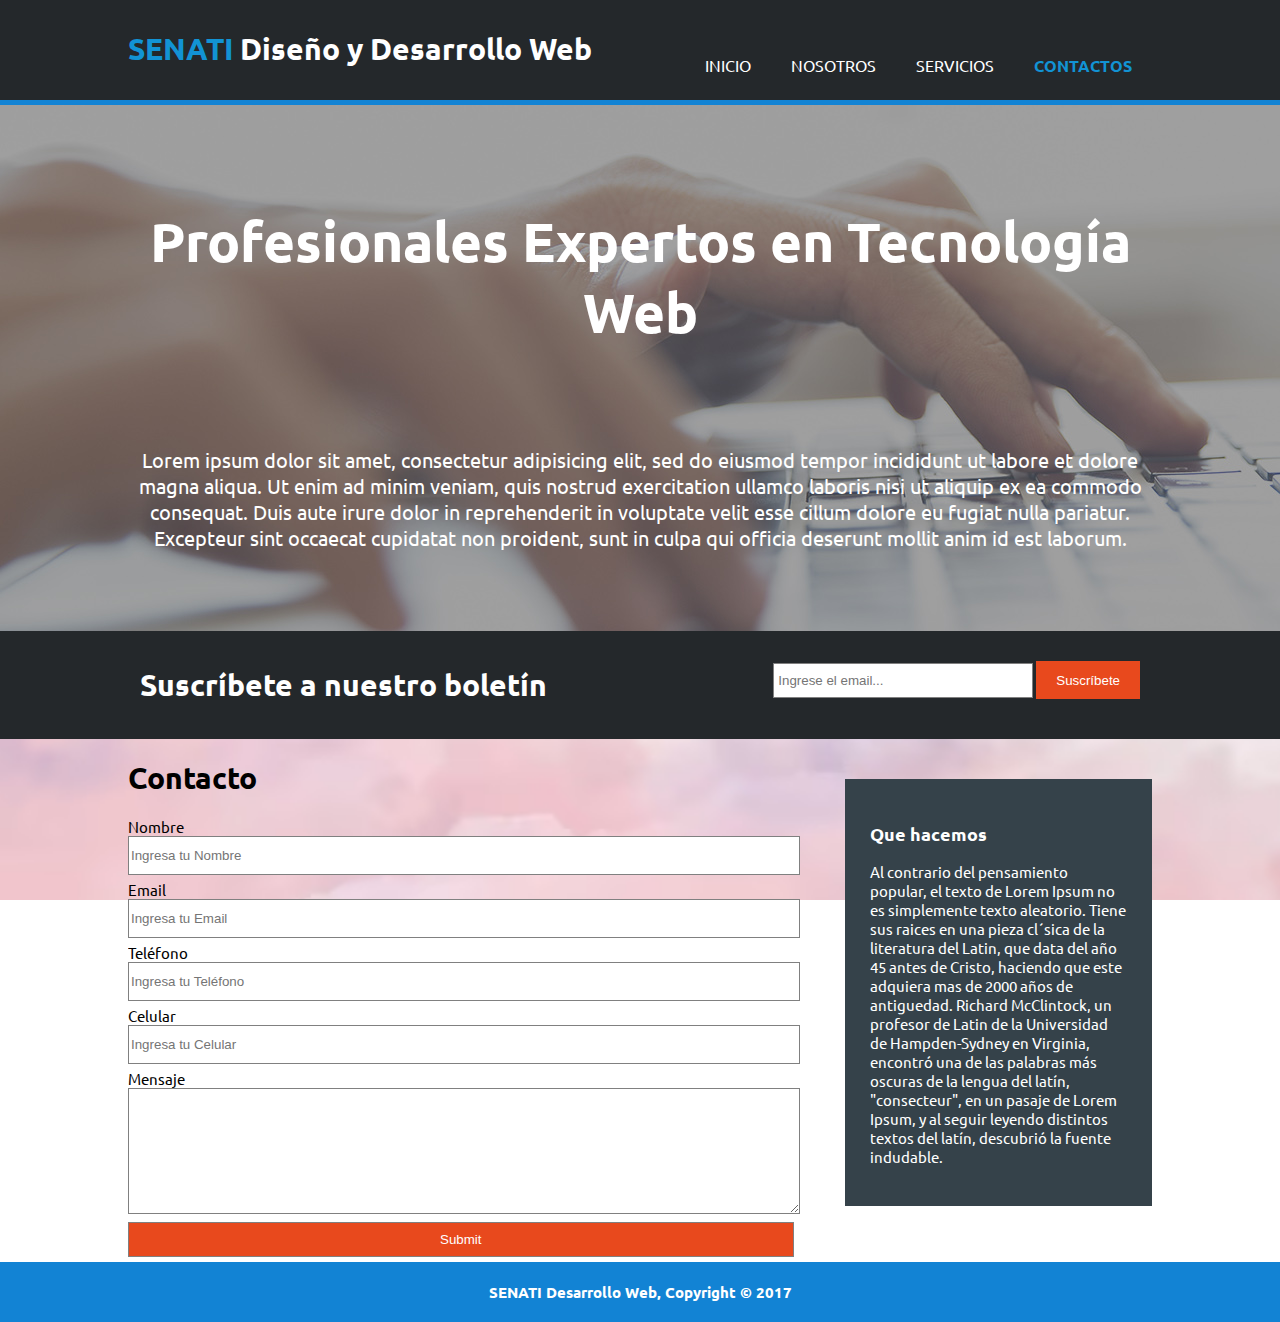
<file: backup/contacto.html>
<!DOCTYPE html>
<html>
<head>
	<meta charset="utf-8">
	<meta name="viewport" content="width=device-width, initial-scale=1">
	<title>SENATI-Ingenería de Software con IA</title>
	<link rel="stylesheet" type="text/css" href="css/estilo.css">
    <meta name="keywords" content="diseño web,desarrollo web">
	<meta http-equiv="X-UA-Compatible" content="IE=edge">
    <meta name="description" content="Diseño y desarrollo web SENATI">
    <meta name="author" content="Alvarado Vega">
	<link rel="preconnect" href="https://fonts.googleapis.com">
	<link rel="preconnect" href="https://fonts.gstatic.com" crossorigin>
	<link href="https://fonts.googleapis.com/css2?family=Ubuntu:wght@300&display=swap" rel="stylesheet">
</head>
<body>
	<header>
		<div class="contenedor">
			<div id="marca">
				<h1><span class="resaltado">SENATI</span> Diseño y Desarrollo Web</h1>
			</div>
		
		<nav>
			<ul>
				<li ><a href="index.html">Inicio</a></li>
				<li ><a href="nosotros.html">Nosotros</a></li>
				<li><a href="servicios.html">Servicios</a></li>
				<li class="actual"><a href="contacto.html">Contactos</a></li>
			</ul>
		</nav>
		</div>
	</header>
	
	<section id="cabecera">
		<div class="contenedor">
			<h1> Profesionales Expertos en Tecnología Web</h1>
			<p>Lorem ipsum dolor sit amet, consectetur adipisicing elit, sed do eiusmod
			tempor incididunt ut labore et dolore magna aliqua. Ut enim ad minim veniam,
			quis nostrud exercitation ullamco laboris nisi ut aliquip ex ea commodo
			consequat. Duis aute irure dolor in reprehenderit in voluptate velit esse
			cillum dolore eu fugiat nulla pariatur. Excepteur sint occaecat cupidatat non
			proident, sunt in culpa qui officia deserunt mollit anim id est laborum.</p>
		</div>
	</section>

	<section id="boletin">
		<div class="contenedor">
			<h1>Suscríbete a nuestro boletín</h1>
			<form>
				<input type="email" placeholder="Ingrese el email...">
				<button type="submit" class="boton1">Suscríbete</button>
			</form>
		</div>
	</section>
	
	<section id="main">
		<div class="contenedor">
			<article id="main-col">
			<h1>Contacto</h1>
			<form>
				<label>Nombre</label>
				<input type="text" name="nombre" placeholder="Ingresa tu Nombre">
				<br>
				<label>Email</label>
				<input type="text" name="email" placeholder="Ingresa tu Email">
				<br>
				<label>Teléfono</label>
				<input type="text" name="telefono" placeholder="Ingresa tu Teléfono">
				<br>
				<label>Celular</label>
				<input type="text" name="celular" placeholder="Ingresa tu Celular">
				<br>
				<label>Mensaje</label>
				<textarea></textarea>
				<br>
				<input type="submit" name="enviar">
			</form>




			</article>
			<aside id="lateral">
				<div class="oscuro">
				<h3>Que hacemos</h3>
				<p>Al contrario del pensamiento popular, el texto de Lorem Ipsum no es simplemente texto aleatorio. Tiene sus raices en una pieza cl´sica de la literatura del Latin, que data del año 45 antes de Cristo, haciendo que este adquiera mas de 2000 años de antiguedad. Richard McClintock, un profesor de Latin de la Universidad de Hampden-Sydney en Virginia, encontró una de las palabras más oscuras de la lengua del latín, "consecteur", en un pasaje de Lorem Ipsum, y al seguir leyendo distintos textos del latín, descubrió la fuente indudable.</p>
				</div>
			</aside>
		</div>
	</section>
	
<footer>
	<p>SENATI Desarrollo Web, Copyright &copy; 2017</p>
</footer>

</body>
</html>
</file>
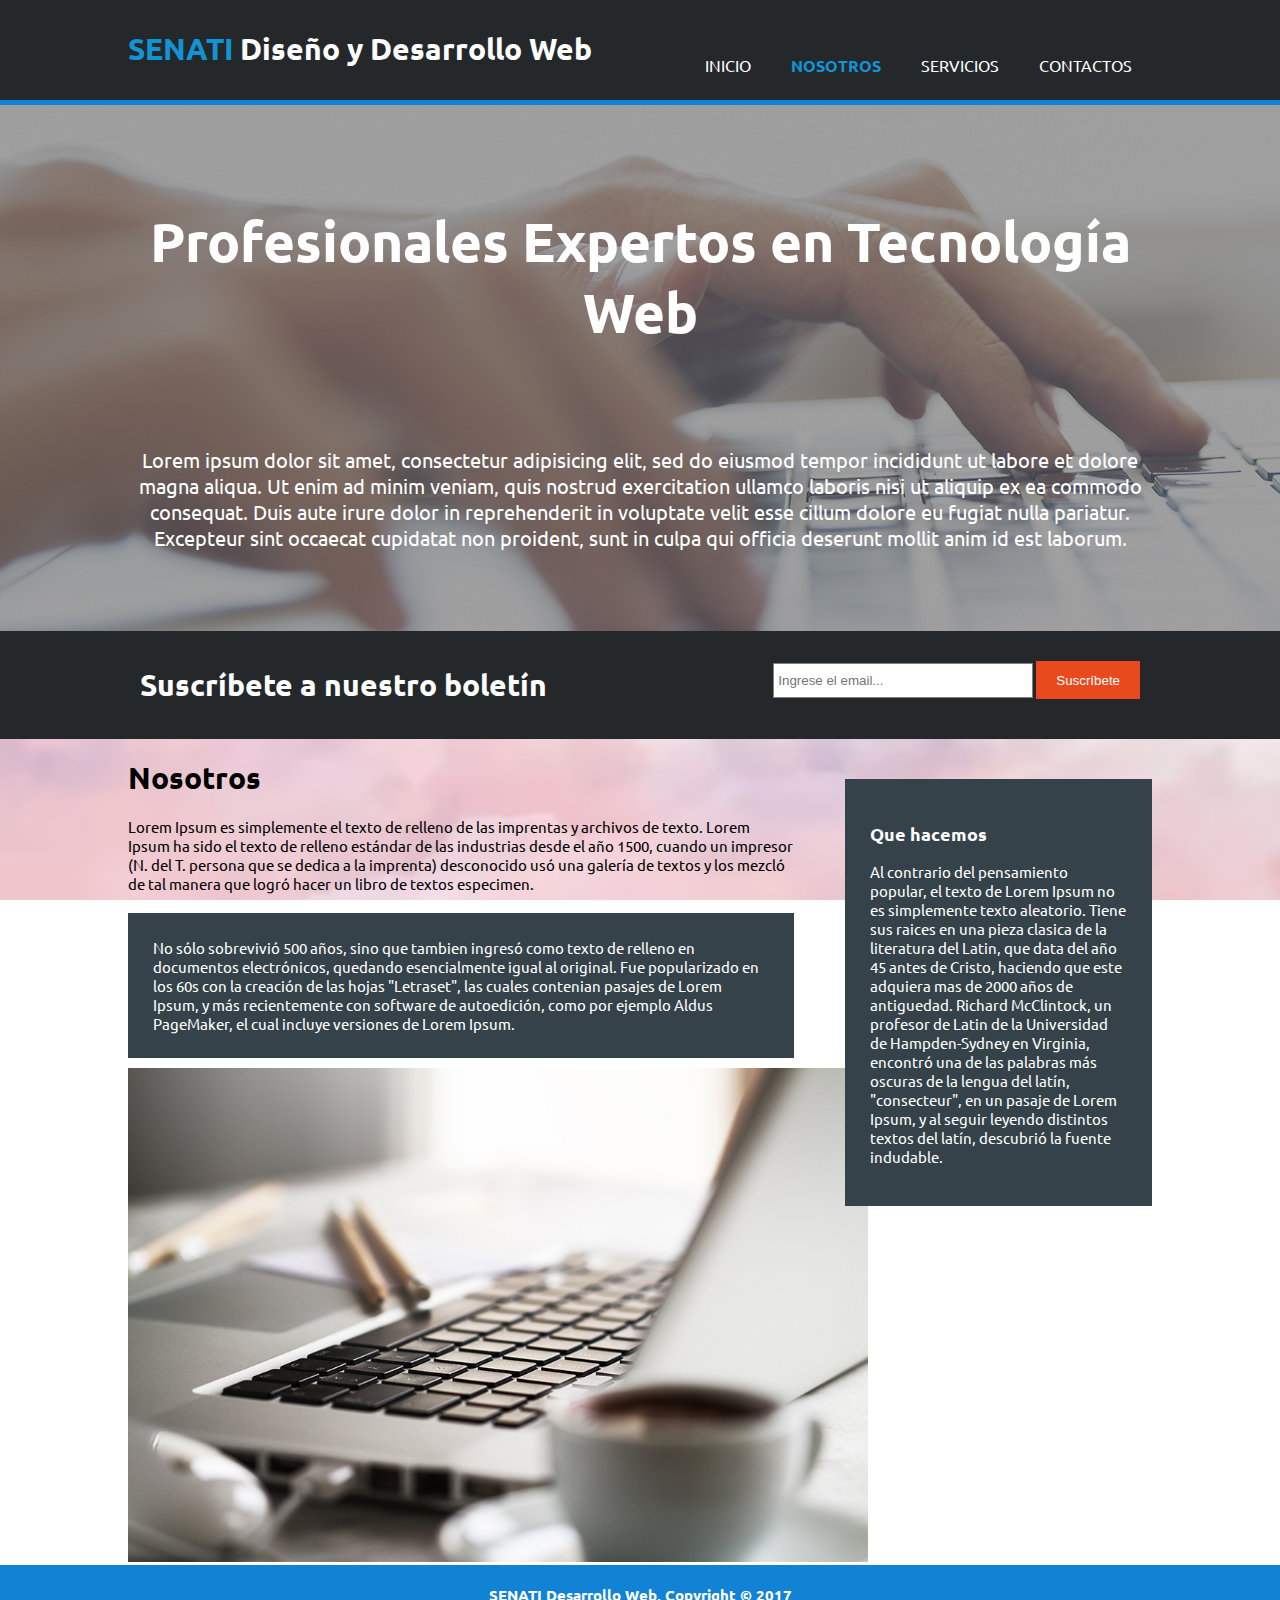
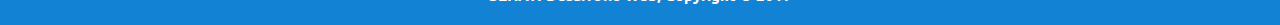
<file: backup/nosotros.html>
<!DOCTYPE html>
<html>
<head>
	<meta charset="utf-8">
	<meta name="viewport" content="width=device-width, initial-scale=1">
	<title>SENATI-Ingenería de Software con IA</title>
	<link rel="stylesheet" type="text/css" href="css/estilo.css">
    <meta name="keywords" content="diseño web,desarrollo web">
	<meta http-equiv="X-UA-Compatible" content="IE=edge">
    <meta name="description" content="Diseño y desarrollo web SENATI">
    <meta name="author" content="Alvarado Vega">
	<link rel="preconnect" href="https://fonts.googleapis.com">
	<link rel="preconnect" href="https://fonts.gstatic.com" crossorigin>
	<link href="https://fonts.googleapis.com/css2?family=Ubuntu:wght@300&display=swap" rel="stylesheet">
</head>
<body>
	<header>
		<div class="contenedor">
			<div id="marca">
				<h1><span class="resaltado">SENATI</span> Diseño y Desarrollo Web</h1>
			</div>
		
		<nav>
			<ul>
				<li ><a href="index.html">Inicio</a></li>
				<li class="actual"><a href="nosotros.html">Nosotros</a></li>
				<li><a href="servicios.html">Servicios</a></li>
				<li><a href="contacto.html">Contactos</a></li>
			</ul>
		</nav>
		</div>
	</header>
	
	<section id="cabecera">
		<div class="contenedor">
			<h1> Profesionales Expertos en Tecnología Web</h1>
			<p>Lorem ipsum dolor sit amet, consectetur adipisicing elit, sed do eiusmod
			tempor incididunt ut labore et dolore magna aliqua. Ut enim ad minim veniam,
			quis nostrud exercitation ullamco laboris nisi ut aliquip ex ea commodo
			consequat. Duis aute irure dolor in reprehenderit in voluptate velit esse
			cillum dolore eu fugiat nulla pariatur. Excepteur sint occaecat cupidatat non
			proident, sunt in culpa qui officia deserunt mollit anim id est laborum.</p>
		</div>
	</section>

	<section id="boletin">
		<div class="contenedor">
			<h1>Suscríbete a nuestro boletín</h1>
			<form>
				<input type="email" placeholder="Ingrese el email...">
				<button type="submit" class="boton1">Suscríbete</button>
			</form>
		</div>
	</section>
	
	<section id="main">
		<div class="contenedor">
			<article id="main-col">
			<h1>Nosotros</h1>
			<p>Lorem Ipsum es simplemente el texto de relleno de las imprentas y archivos de texto. Lorem Ipsum ha sido el texto de relleno estándar de las industrias desde el año 1500, cuando un impresor (N. del T. persona que se dedica a la imprenta) desconocido usó una galería de textos y los mezcló de tal manera que logró hacer un libro de textos especimen.</p>
			<p class="oscuro">
			No sólo sobrevivió 500 años, sino que tambien ingresó como texto de relleno en documentos electrónicos, quedando esencialmente igual al original. Fue popularizado en los 60s con la creación de las hojas "Letraset", las cuales contenian pasajes de Lorem Ipsum, y más recientemente con software de autoedición, como por ejemplo Aldus PageMaker, el cual incluye versiones de Lorem Ipsum.
			</p>
			<img src="img/891.jpg" width="740">
			</article>
			<aside id="lateral">
				<div class="oscuro">
				<h3>Que hacemos</h3>
				<p>Al contrario del pensamiento popular, el texto de Lorem Ipsum no es simplemente texto aleatorio. Tiene sus raices en una pieza clasica de la literatura del Latin, que data del año 45 antes de Cristo, haciendo que este adquiera mas de 2000 años de antiguedad. Richard McClintock, un profesor de Latin de la Universidad de Hampden-Sydney en Virginia, encontró una de las palabras más oscuras de la lengua del latín, "consecteur", en un pasaje de Lorem Ipsum, y al seguir leyendo distintos textos del latín, descubrió la fuente indudable.</p>
				</div>
			</aside>
		</div>
	</section>
	
<footer>
	<p>SENATI Desarrollo Web, Copyright &copy; 2017</p>
</footer>
</body>
</html>
</file>
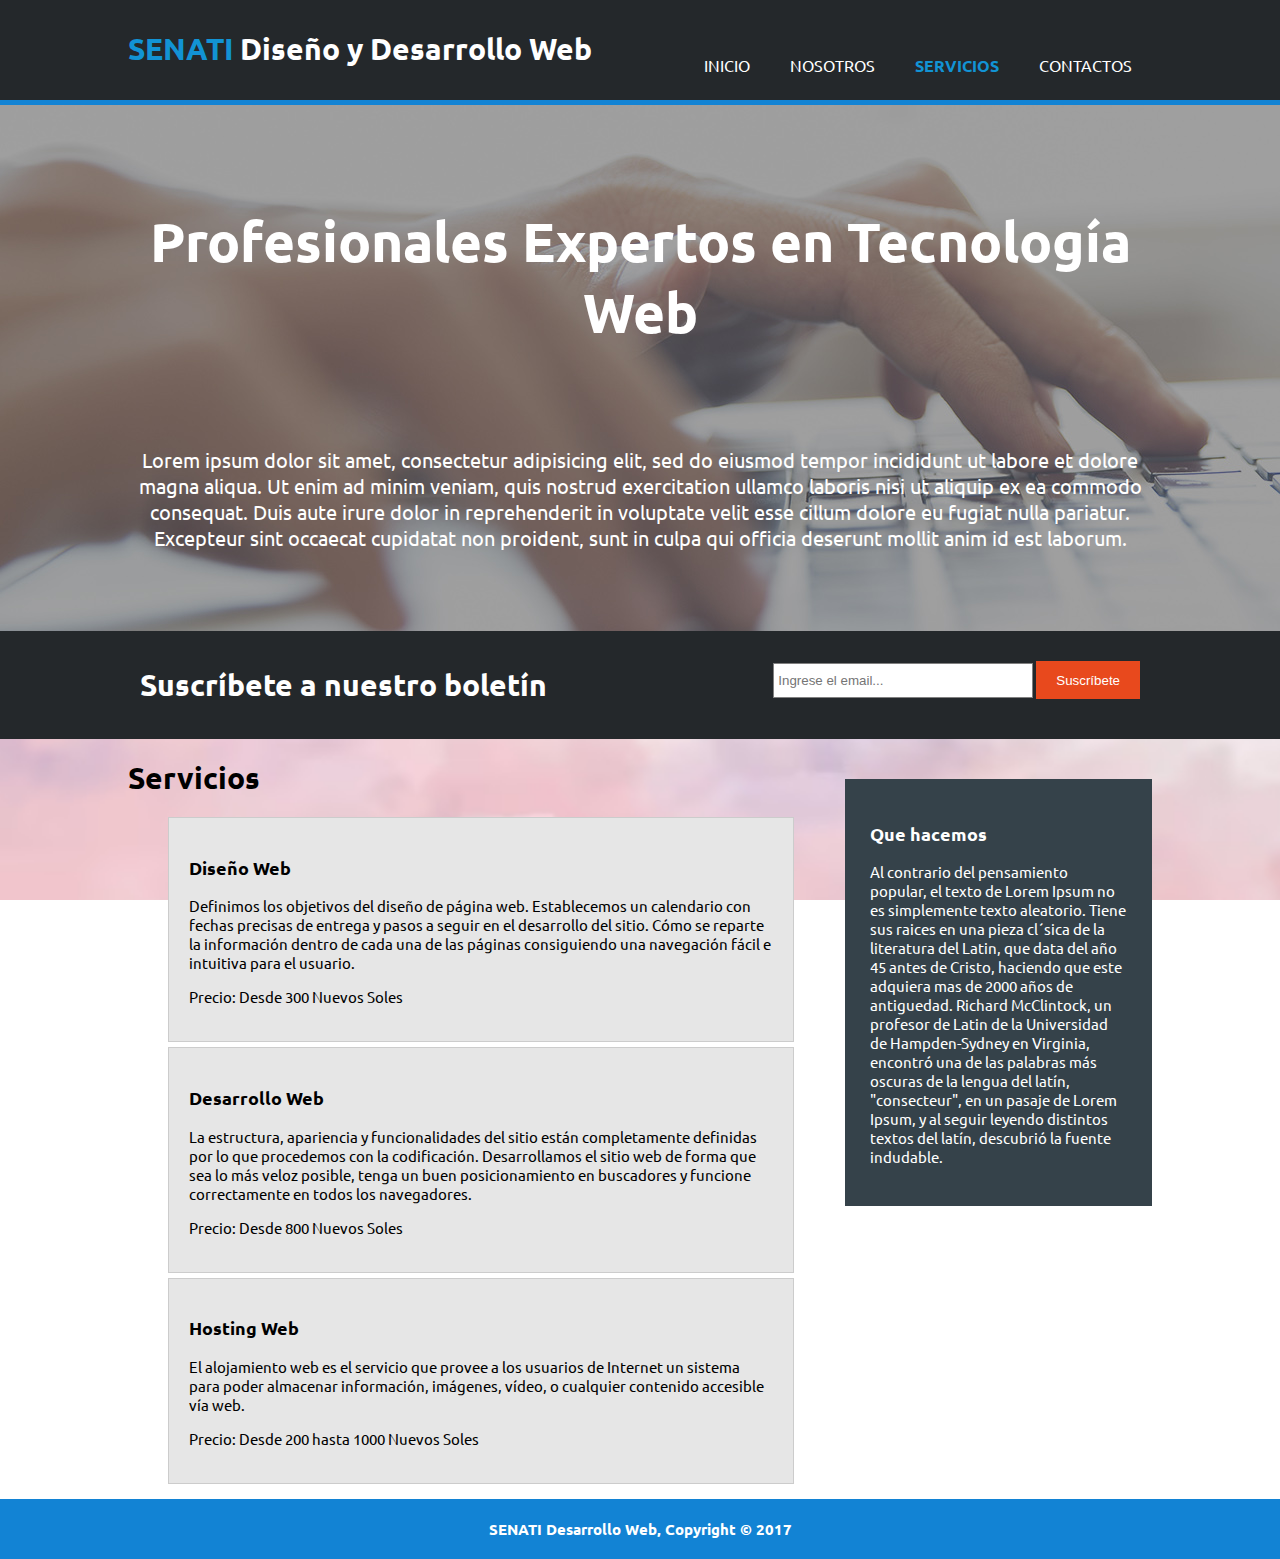
<file: backup/servicios.html>
<!DOCTYPE html>
<html>
<head>
	<meta charset="utf-8">
	<meta name="viewport" content="width=device-width, initial-scale=1">
	<title>SENATI-Ingenería de Software con IA</title>
	<link rel="stylesheet" type="text/css" href="css/estilo.css">
    <meta name="keywords" content="diseño web,desarrollo web">
	<meta http-equiv="X-UA-Compatible" content="IE=edge">
    <meta name="description" content="Diseño y desarrollo web SENATI">
    <meta name="author" content="Alvarado Vega">
	<link rel="preconnect" href="https://fonts.googleapis.com">
	<link rel="preconnect" href="https://fonts.gstatic.com" crossorigin>
	<link href="https://fonts.googleapis.com/css2?family=Ubuntu:wght@300&display=swap" rel="stylesheet">
</head>
<body>
	<header>
		<div class="contenedor">
			<div id="marca">
				<h1><span class="resaltado">SENATI</span> Diseño y Desarrollo Web</h1>
			</div>
		
		<nav>
			<ul>
				<li ><a href="index.html">Inicio</a></li>
				<li><a href="nosotros.html">Nosotros</a></li>
				<li class="actual"><a href="servicios.html">Servicios</a></li>
				<li><a href="contacto.html">Contactos</a></li>
			</ul>
		</nav>
		</div>
	</header>
	
	<section id="cabecera">
		<div class="contenedor">
			<h1> Profesionales Expertos en Tecnología Web</h1>
			<p>Lorem ipsum dolor sit amet, consectetur adipisicing elit, sed do eiusmod
			tempor incididunt ut labore et dolore magna aliqua. Ut enim ad minim veniam,
			quis nostrud exercitation ullamco laboris nisi ut aliquip ex ea commodo
			consequat. Duis aute irure dolor in reprehenderit in voluptate velit esse
			cillum dolore eu fugiat nulla pariatur. Excepteur sint occaecat cupidatat non
			proident, sunt in culpa qui officia deserunt mollit anim id est laborum.</p>
		</div>
	</section>

	<section id="boletin">
		<div class="contenedor">
			<h1>Suscríbete a nuestro boletín</h1>
			<form>
				<input type="email" placeholder="Ingrese el email...">
				<button type="submit" class="boton1">Suscríbete</button>
			</form>
		</div>
	</section>
	
	<section id="main">
		<div class="contenedor">
			<article id="main-col">
			<h1>Servicios</h1>
			<ul id="servicios">
				<li>
					<h3>Diseño Web</h3>
					<p>Definimos los objetivos del diseño de página web. Establecemos un calendario con fechas precisas de entrega y pasos a seguir en el desarrollo del sitio.
					Cómo se reparte la información dentro de cada una de las páginas consiguiendo una navegación fácil e intuitiva para el usuario.</p>
					<p>Precio: Desde 300 Nuevos Soles</p>
				</li>
				<li>
					<h3>Desarrollo Web</h3>
					<p>La estructura, apariencia y funcionalidades del sitio están completamente definidas por lo que procedemos con la codificación. Desarrollamos el sitio web de forma que sea lo más veloz posible, tenga un buen posicionamiento en buscadores y funcione correctamente en todos los navegadores.</p>
					<p>Precio: Desde 800 Nuevos Soles</p>
				</li>
				<li>
					<h3>Hosting Web</h3>
					<p>El alojamiento web es el servicio que provee a los usuarios de Internet un sistema para poder almacenar información, imágenes, vídeo, o cualquier contenido accesible vía web.</p>
					<p>Precio: Desde 200 hasta 1000 Nuevos Soles</p>
				</li>

			</ul>
			</article>
			<aside id="lateral">
				<div class="oscuro">
				<h3>Que hacemos</h3>
				<p>Al contrario del pensamiento popular, el texto de Lorem Ipsum no es simplemente texto aleatorio. Tiene sus raices en una pieza cl´sica de la literatura del Latin, que data del año 45 antes de Cristo, haciendo que este adquiera mas de 2000 años de antiguedad. Richard McClintock, un profesor de Latin de la Universidad de Hampden-Sydney en Virginia, encontró una de las palabras más oscuras de la lengua del latín, "consecteur", en un pasaje de Lorem Ipsum, y al seguir leyendo distintos textos del latín, descubrió la fuente indudable.</p>
				</div>
			</aside>
		</div>
	</section>
	
<footer>
	<p>SENATI Desarrollo Web, Copyright &copy; 2017</p>
</footer>
</body>
</html>
</file>
<file: backup/css/estilo.css>
body{
	margin: 0;
	padding: 0;
	font-size: 15px;
	font-family: 'Ubuntu', sans-serif;
	background-image: url("../img/fondo.png");
	background-repeat: no-repeat;
	background-size: cover !important;
	background-attachment: fixed;
	width: 100% !important;
}

.contenedor{
	/* color: #f3f3f3; */
	width: 80%;
	margin: auto;
	overflow: hidden;
}

.letras{
	color: #1e1e1e;
	width: 80%;
	margin: auto;
	overflow: hidden;
}

.actual{
	color: coral;
}

.ul{
	padding: 0;
	margin: 0;
}

.boton1{
	height: 38px;
	background: #E8491D;
	border: 0;
	padding-left: 20px;
	padding-right: 20px;
	color: #ffffff;
}

/*encabezado*/
header{
	background-color: #24282b;
	color: #ffffff;
	padding-top: 30px;
	min-height: 70px;
	border-bottom: 5px solid #1283d4;
	position: sticky;
	z-index: 999;
}

/* La clase pegajosa se agrega a
el encabezado con JS cuando llega
su posición de desplazamiento */
.sticky {
  position: fixed;
  top: 0;
  width: 100%;
}

/* Agregue un poco de relleno superior
a la página contenido para evitar movimientos
rápidos y repentinos (a medida que el encabezado
obtiene una nueva posición en la parte
superior de la página
(posición: fija y superior: 0) */
.sticky + .content {
  padding-top: 102px;
}

header a{
	color: #ffffff;
	text-decoration: none;
	text-transform: uppercase;
	font-size: 16px;
}

header li{
	float: left;
	display: inline;
	padding-top: 0;
	padding-right: 20px;
	padding-left: 20px;
	padding-bottom: 10px;
}

header #marca{
	float: left;
}

header #marca h1{
	margin: 0px;
}

nav{
	float: right;
	margin-top: 10px;
}

header .actual a{
	color: #1293D4;
	font-weight: bold;
}

header .resaltado{
	color: #1293D4;
	font-weight: bold;
}

header a:hover{
	color: #cccccc;
	font-weight: bold;
}

/* cabecera */
#cabecera{
	min-height: 400px;
	background: url("../img/cabecera.jpg") no-repeat;
	background-position: 0;
	text-align: center;
	color: #ffffff;
}

#cabecera h1{
	margin-top: 100px;
	font-size: 55px;
	margin-bottom: 100px;
}

#cabecera p{
	font-size: 20px;
	margin-bottom: 80px;
}

#boletin{
	padding: 15px;
	color: #ffffff;
	background: #24282B;
}

#boletin h1{
	float: left;
}

#boletin form{
	margin-top: 15px;
	float: right;
}

#boletin input[type="email"]{
	height: 25px;
	width: 250px;
	padding: 4px;
}

/* Cajas */
#cajas{
	margin-top: 20px;
}

#cajas .caja{
	float: left;
	text-align: center;
	width: 30%;
}

#cajas .caja img{
	width: 150px;
}

/* lateral */
aside#lateral{
  float: right;
  width: 30%;
  margin-top: 20px;
}

.oscuro{
  background-color:#35424a;
  padding: 25px;
  color: white;
  margin-top: 20px;
  margin-bottom: 10px;
}

/* main-col*/
article#main-col{
  float: left;
  width: 65%;
}

/* Servicos */
ul#servicios li{
  background-color: #e6e6e6;
  list-style: none;
  padding: 20px;
  border: 1px solid #ccc;
  margin-bottom: 5px;
}

footer{
	background: #1283d4;
	color: #ffffff;
	text-align: center;
	padding: 5px;
	font-weight: bold;
}

/* Contacto */
input, textarea{
  width: 100%;
  height: 35px;
  border: 1px solid gray;
  margin-bottom: 5px;
}

textarea{
  height: 120px;
}

input[type="submit"]{
  background-color: #e8491d;
  color: white;
}


/* Media queris */
@media(max-width: 768px){
  header #marca,
  header nav,
  header nav li,
  #boletin h1,
  #boletin form,
  #cajas .caja,
  article#main-col,
  aside#lateral{
      float: none;
      text-align: center;
      width: 100%;
    }
    header{
      padding-bottom: 20px;
    }

    #boletin h1{
      margin-top: 40px;
    }

    #boletin button{
      display: block;
      width: 100%;
    }

    #boletin form input[type="email"]{
      width: 100%;
      margin-bottom: 5px;
    }

    input, textarea{
      width: 98%;
    }

}
</file>
